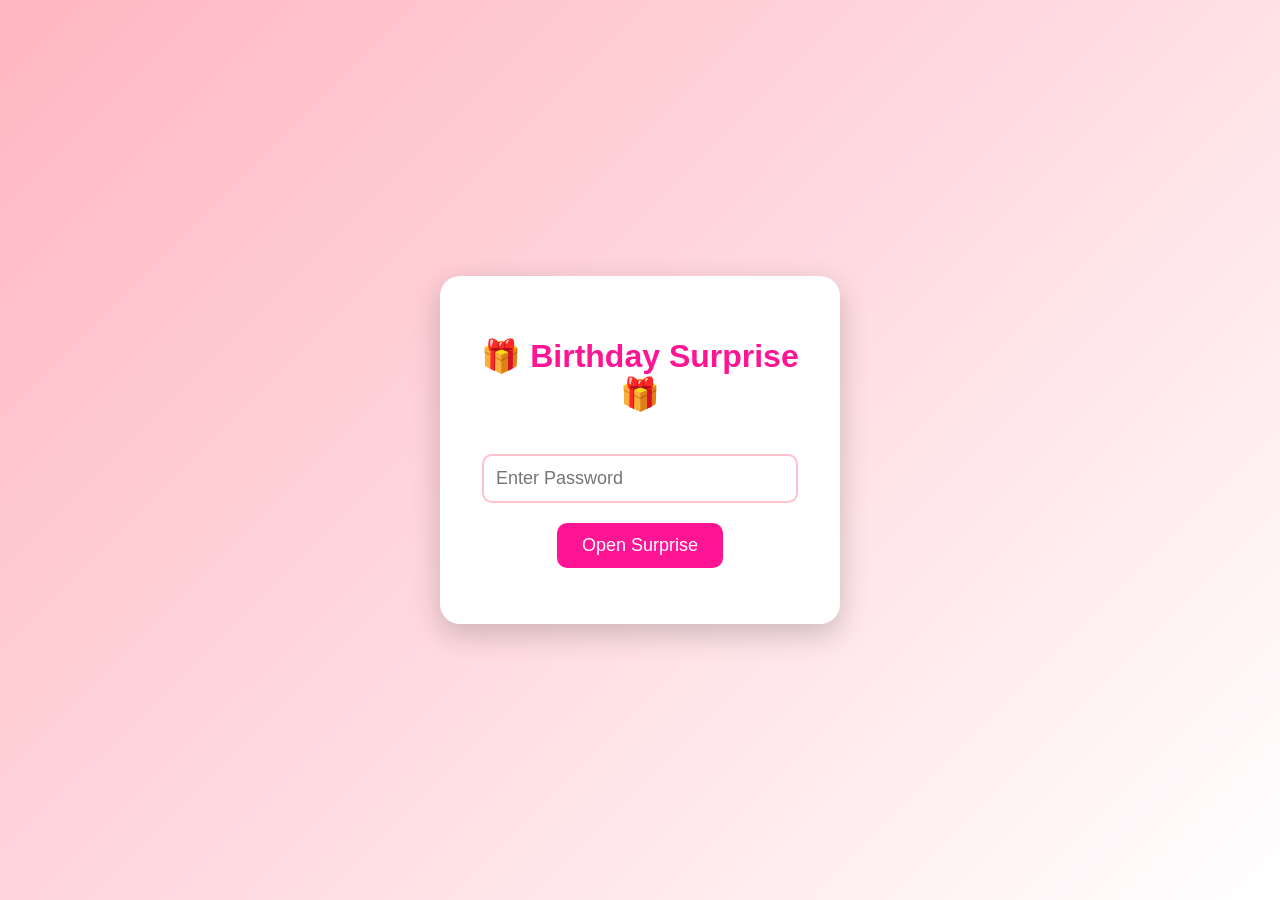
<file: index.html>
<!DOCTYPE html>
<html lang="en">
<head>
    <meta charset="UTF-8">
    <meta name="viewport" content="width=device-width, initial-scale=1.0">
    <title>Birthday Surprise ❤️</title>

    <link rel="stylesheet" href="style.css">
</head>
<body>

<div class="login">

<h1>🎁 Birthday Surprise 🎁</h1>

<input
id="password"
type="password"
placeholder="Enter Password">

<button onclick="checkPassword()">
Open Surprise
</button>

<p id="error"></p>

</div>

<script src="script.js"></script>

</body>
</html>
</file>
<file: style.css>
body{

margin:0;
padding:0;

display:flex;

justify-content:center;

align-items:center;

height:100vh;

background:linear-gradient(135deg,#ffb6c1,#ffffff);

font-family:Arial;

}

.login{

background:white;

padding:40px;

border-radius:20px;

box-shadow:0 10px 30px rgba(0,0,0,.2);

text-align:center;

width:320px;

}

h1{

color:#ff1493;

}

input{

width:90%;

padding:12px;

margin:20px 0;

border-radius:10px;

border:2px solid pink;

outline:none;

font-size:18px;

}

button{

padding:12px 25px;

border:none;

background:#ff1493;

color:white;

font-size:18px;

border-radius:10px;

cursor:pointer;

}

button:hover{

background:#ff69b4;

}

#error{

color:red;

margin-top:15px;

}
.birthday-page{
    margin:0;
    padding:0;
    min-height:100vh;
    background:linear-gradient(135deg,#ffd6e7,#fff);
    text-align:center;
    overflow-x:hidden;
}

.container{
    width:90%;
    max-width:700px;
    background:rgba(255,255,255,0.9);
    padding:30px;
    border-radius:20px;
    box-shadow:0 15px 40px rgba(0,0,0,0.2);
}

.title{
    color:#ff1493;
    font-size:42px;
}

.photo{
    width:280px;
    height:auto;
    max-height:400px;
    object-fit:contain;
    border-radius:20px;
    border:6px solid pink;
    display:block;
    margin:20px auto;
}

.name{
    color:#ff1493;
    font-size:32px;
}

.message{
    font-size:20px;
    line-height:1.8;
    color:#444;
}

.btn{
    margin-top:20px;
    padding:15px 35px;
    border:none;
    border-radius:50px;
    background:#ff1493;
    color:white;
    font-size:20px;
    cursor:pointer;
}

.btn:hover{
    transform:scale(1.05);
}
.gallery-title{
    margin-top:40px;
    color:#ff1493;
    font-size:30px;
}

.gallery{
    display:grid;
    grid-template-columns:repeat(auto-fit,minmax(180px,1fr));
    gap:20px;
    margin-top:25px;
}

.gallery img{
    width:100%;
    height:220px;
    object-fit:cover;
    border-radius:18px;
    border:4px solid pink;
    transition:0.4s;
    cursor:pointer;
    box-shadow:0 10px 20px rgba(0,0,0,.15);
}

.gallery img:hover{
    transform:scale(1.08) rotate(2deg);
    box-shadow:0 15px 35px rgba(255,20,147,.4);
}
/* Background Animation */
.hearts,
.balloons{
    position:fixed;
    top:0;
    left:0;
    width:100%;
    height:100%;
    overflow:hidden;
    pointer-events:none;
    z-index:0;
}

.heart,
.balloon{
    position:absolute;
    bottom:-100px;
    animation:floatUp linear infinite;
}

.heart{
    color:#ff1493;
    font-size:25px;
}

.balloon{
    font-size:35px;
}

@keyframes floatUp{

0%{
transform:translateY(0);
opacity:1;
}

100%{
transform:translateY(-120vh);
opacity:0;
}

}

.container{
    position:relative;
    z-index:2;
}
.music-btn{
    margin-top:25px;
    padding:15px 30px;
    border:none;
    border-radius:50px;
    background:#ff1493;
    color:white;
    font-size:18px;
    cursor:pointer;
    transition:.3s;
}

.music-btn:hover{
    transform:scale(1.08);
}
#giftScreen{
position:fixed;
top:0;
left:0;
width:100%;
height:100%;
background:linear-gradient(135deg,#ffd6e7,#ffffff);
display:flex;
flex-direction:column;
justify-content:center;
align-items:center;
z-index:9999;
}

.gift-box{

font-size:120px;

animation:bounce 1.5s infinite;

}

@keyframes bounce{

0%,100%{

transform:translateY(0);

}

50%{

transform:translateY(-20px);

}

}

.gift-btn{

margin-top:30px;

padding:15px 35px;

font-size:22px;

border:none;

border-radius:50px;

background:#ff1493;

color:white;

cursor:pointer;

transition:.3s;

}

.gift-btn:hover{

transform:scale(1.08);

}
/* Hero Photo */

#heroPhoto{

position:fixed;

top:0;
left:0;

width:100%;
height:100vh;

background:black;

display:none;

justify-content:center;

align-items:center;

flex-direction:column;

z-index:9999;

}

.hero-img{
    width:90%;
    max-width:500px;
    height:auto;
    object-fit:contain;
    border-radius:20px;
    box-shadow:0 0 30px rgba(255,255,255,0.5);

}

.hero-text{

position:absolute;

bottom:80px;

color:white;

font-size:50px;

text-shadow:3px 3px 20px black;

animation:fade 2s infinite alternate;

}

@keyframes fade{

from{

opacity:.4;

}

to{

opacity:1;

}

}
/* Photo Popup */

.popup{
    display:none;
    position:fixed;
    top:0;
    left:0;
    width:100%;
    height:100%;
    background:rgba(0,0,0,.95);
    justify-content:center;
    align-items:center;
    z-index:10000;
}

.popup-img{
    max-width:90%;
    max-height:90%;
    border-radius:20px;
    border:5px solid white;
}

.closePopup{
    position:absolute;
    top:20px;
    right:35px;
    color:white;
    font-size:50px;
    cursor:pointer;
}
#fireworks{
    position:fixed;
    top:0;
    left:0;
    width:100%;
    height:100%;
    pointer-events:none;
    z-index:9998;
}
#countdown{
    margin:20px 0;
    font-size:28px;
    color:#ff1493;
    font-weight:bold;
}
#final-surprise{

margin-top:60px;

padding:35px;

background:rgba(255,255,255,.85);

border-radius:25px;

box-shadow:0 10px 30px rgba(0,0,0,.2);

}

#final-surprise h2{

color:#ff1493;

font-size:34px;

margin-bottom:20px;

}

.final-message{

font-size:22px;

line-height:1.9;

color:#444;

}
/* Final Surprise Card */

#final-surprise{
    margin-top:50px;
    padding:30px;
    background:rgba(255,255,255,0.95);
    border-radius:20px;
    box-shadow:0 10px 30px rgba(255,20,147,0.3);
    border:3px solid #ffb6c1;
}

#final-surprise h2{
    color:#ff1493;
    margin-bottom:15px;
    font-size:32px;
}

.final-message{
    color:#444;
    font-size:20px;
    line-height:1.8;
    text-align:center;
}
</file>
